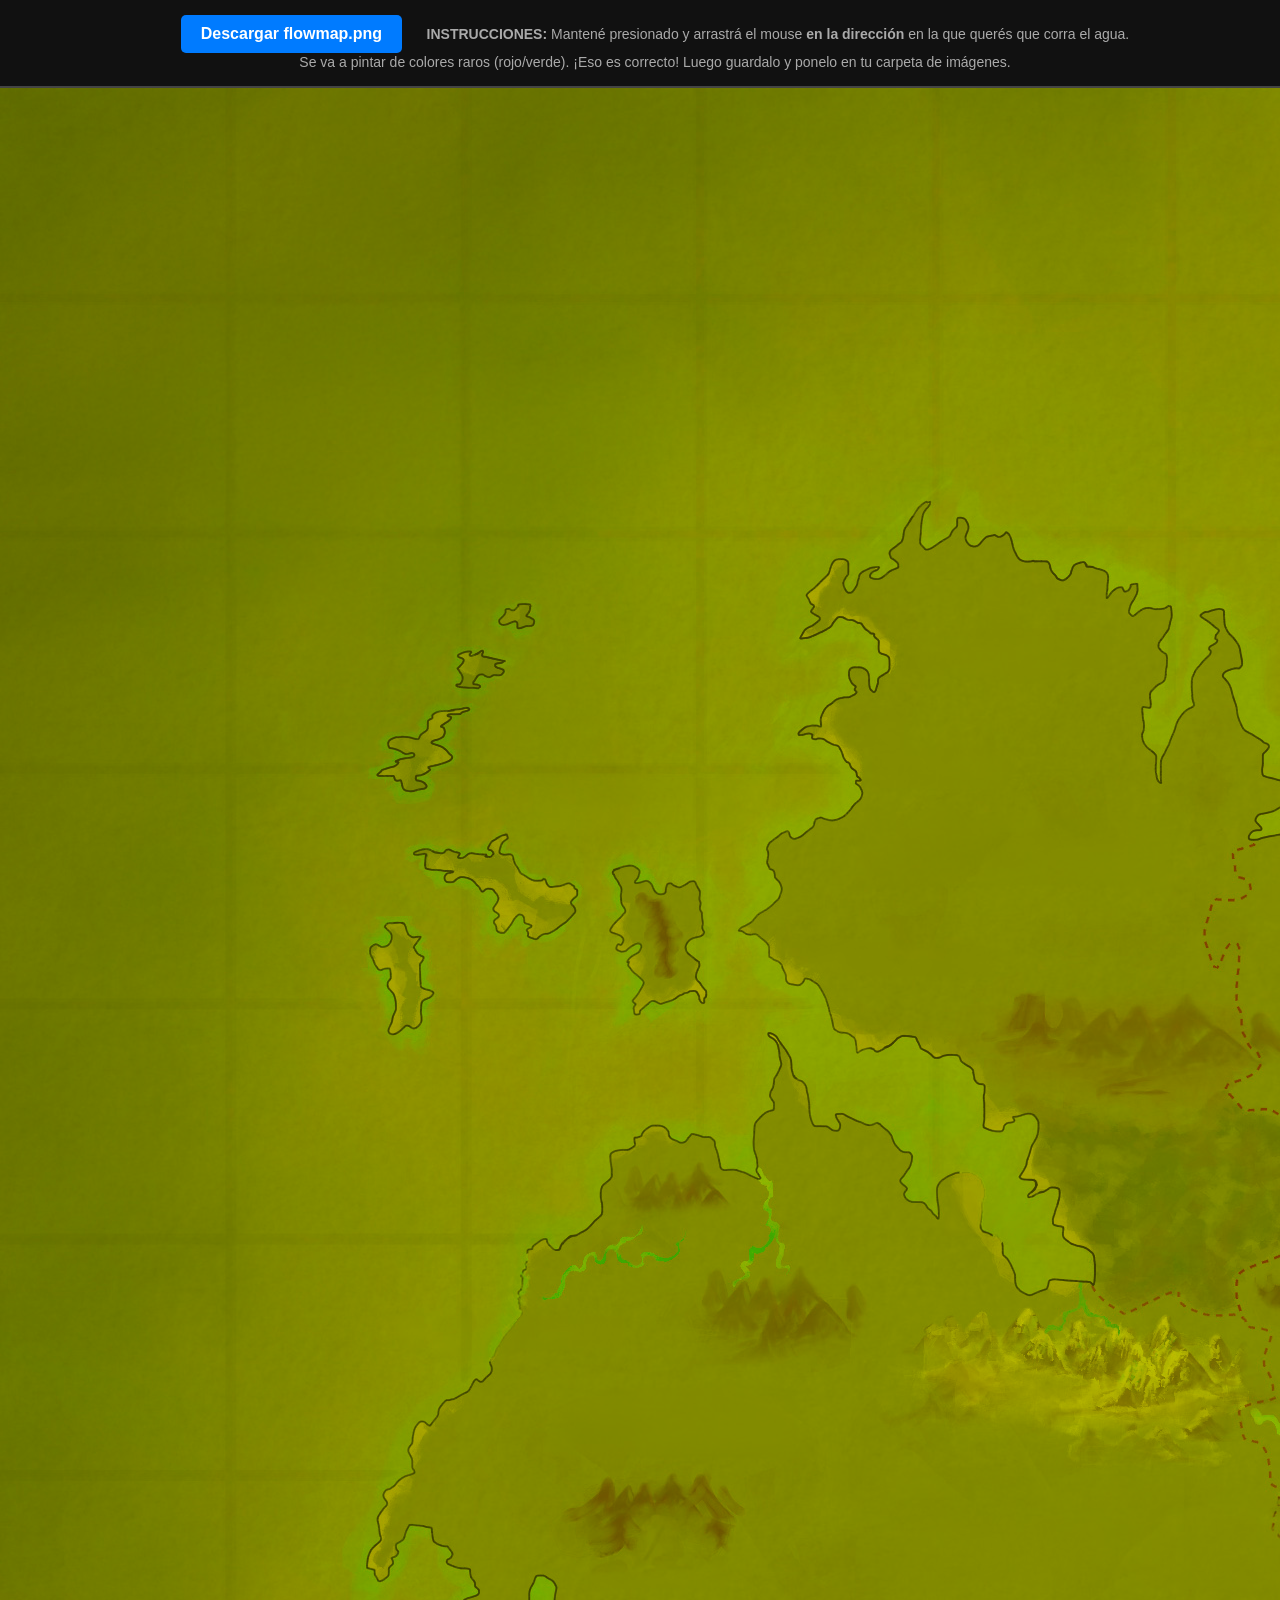
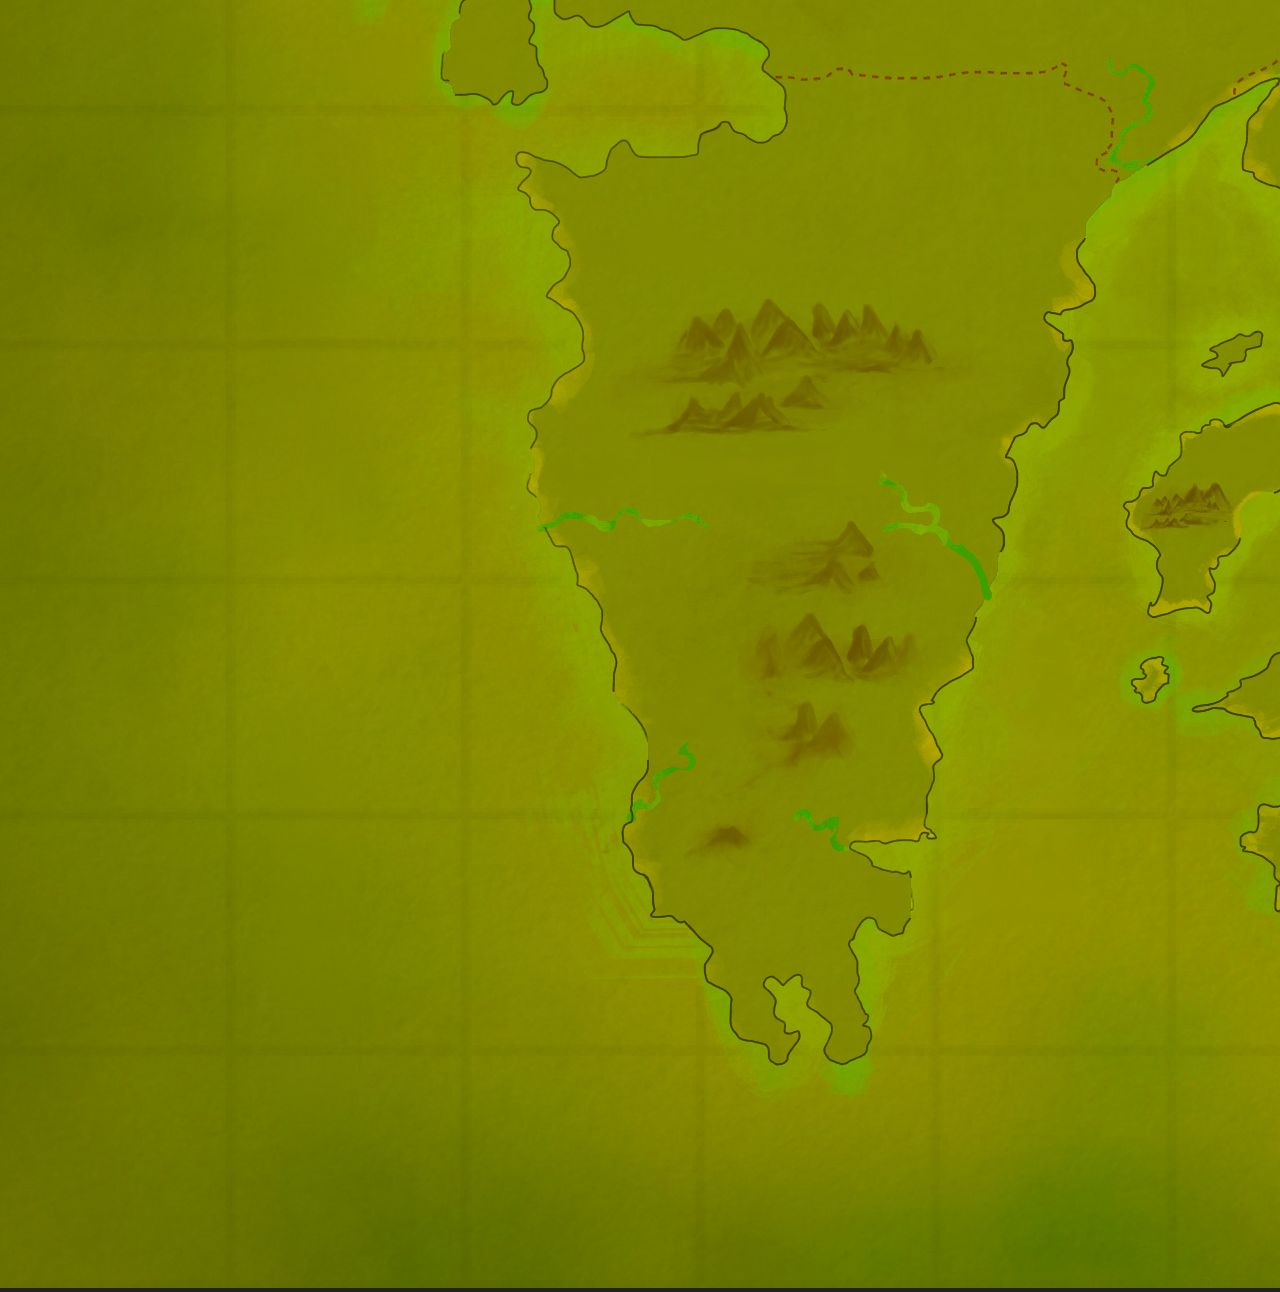
<file: crear_flowmap.html>
<!DOCTYPE html>
<html>
<head>
    <meta charset="utf-8">
    <title>Creador de Flowmap - Vekiar</title>
    <style>
        body { margin: 0; background: #222; color: white; font-family: sans-serif; text-align: center; }
        #container { position: relative; display: inline-block; margin-top: 60px; box-shadow: 0px 0px 20px black; }
        canvas { cursor: crosshair; }
        #bgCanvas { position: absolute; top: 0; left: 0; opacity: 0.5; pointer-events: none; mix-blend-mode: overlay; }
        #controls { padding: 15px; background: #111; position: fixed; top: 0; width: 100%; z-index: 10; border-bottom: 2px solid #444; }
        button { padding: 10px 20px; font-size: 16px; cursor: pointer; background: #007bff; color: white; border: none; border-radius: 5px; font-weight: bold; }
        button:hover { background: #0056b3; }
        .instructions { margin-left: 20px; font-size: 14px; color: #aaa; }
    </style>
</head>
<body>
    <div id="controls">
        <button onclick="download()">Descargar flowmap.png</button>
        <span class="instructions">
            <b>INSTRUCCIONES:</b> Mantené presionado y arrastrá el mouse <b>en la dirección</b> en la que querés que corra el agua. <br>
            Se va a pintar de colores raros (rojo/verde). ¡Eso es correcto! Luego guardalo y ponelo en tu carpeta de imágenes.
        </span>
    </div>
    
    <div id="container">
        <canvas id="flowCanvas"></canvas>
        <canvas id="bgCanvas"></canvas>
    </div>

    <script>
        const flowCanvas = document.getElementById('flowCanvas');
        const bgCanvas = document.getElementById('bgCanvas');
        const ctx = flowCanvas.getContext('2d');
        const bgCtx = bgCanvas.getContext('2d');
        
        const img = new Image();
        img.src = 'assets/images/vekiar_sin_letras.jpg'; 
        
        img.onload = () => {
            flowCanvas.width = img.width;
            flowCanvas.height = img.height;
            bgCanvas.width = img.width;
            bgCanvas.height = img.height;
            
            // Fondo Neutral de Flowmap (Ni se mueve en X ni en Y)
            ctx.fillStyle = "rgb(128, 128, 0)";
            ctx.fillRect(0, 0, flowCanvas.width, flowCanvas.height);
            
            // Dibujar mapa base para guiarnos
            bgCtx.drawImage(img, 0, 0);
        };

        let isDrawing = false;
        let lastX = 0;
        let lastY = 0;

        flowCanvas.addEventListener('mousedown', (e) => {
            isDrawing = true;
            lastX = e.offsetX;
            lastY = e.offsetY;
        });

        window.addEventListener('mouseup', () => {
            isDrawing = false;
        });

        flowCanvas.addEventListener('mousemove', (e) => {
            if (!isDrawing) return;
            
            const currentX = e.offsetX;
            const currentY = e.offsetY;
            
            let dx = currentX - lastX;
            let dy = currentY - lastY;
            
            const length = Math.sqrt(dx*dx + dy*dy);
            
            // Si nos movimos suficiente, calculamos el color
            if (length > 1.0) {
                dx /= length;
                dy /= length;
                
                // Mapeo vectorial de -1..1 a 0..255
                // El eje Y lo invertimos porque en los shaders WebGL Y+ es hacia arriba, pero en Canvas es hacia abajo
                const r = Math.round((dx * 0.5 + 0.5) * 255);
                const g = Math.round((-dy * 0.5 + 0.5) * 255);
                
                // Pincel suave
                const radius = 25;
                const gradient = ctx.createRadialGradient(currentX, currentY, 0, currentX, currentY, radius);
                gradient.addColorStop(0, `rgba(${r}, ${g}, 0, 0.4)`);
                gradient.addColorStop(1, `rgba(${r}, ${g}, 0, 0)`);
                
                ctx.fillStyle = gradient;
                ctx.beginPath();
                ctx.arc(currentX, currentY, radius, 0, Math.PI * 2);
                ctx.fill();
            }
            
            lastX = currentX;
            lastY = currentY;
        });

        function download() {
            const link = document.createElement('a');
            link.download = 'flowmap.png';
            link.href = flowCanvas.toDataURL('image/png');
            link.click();
        }
    </script>
</body>
</html>
</file>
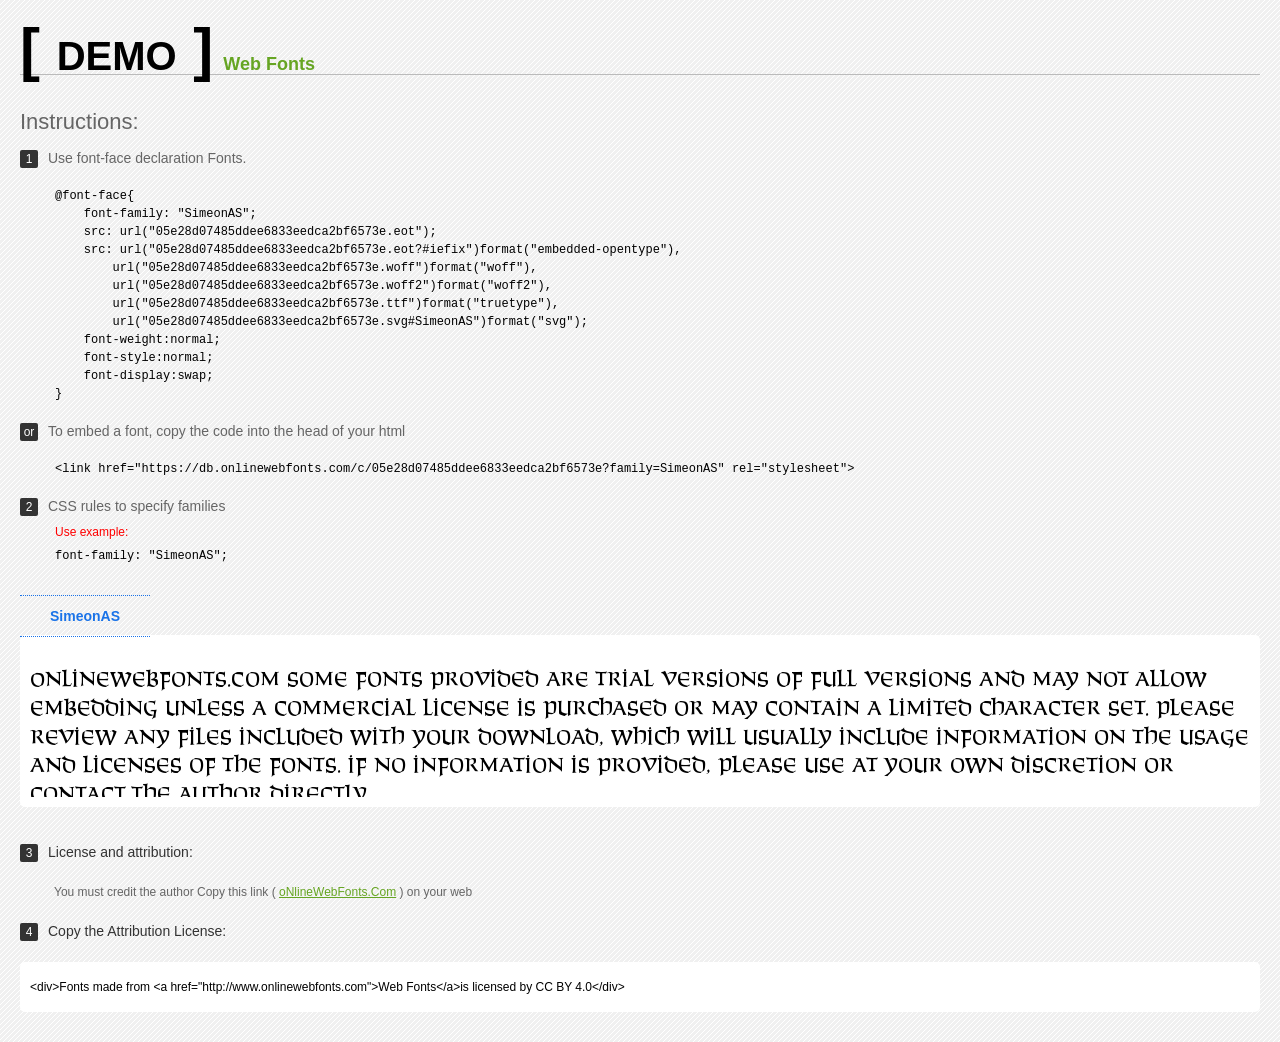
<file: assets/fonts/SimeonAS/Web Fonts/Web Fonts Demo.html>
<!doctype html>
<html>
<head>
<meta charset="utf-8">
<title>SimeonAS Fonts Demo</title>
<style type="text/css">
*{margin:0;padding:0;list-style-type:none;}body{font-family:Arial,Helvetica,sans-serif;line-height:1.5;font-size:16px;padding:20px;color:#333;background-image:url([data-uri]);}a{color:#66A523;}a:hover,.g:hover{opacity:0.7;}h1{font-size:60px;border-bottom:1px solid #bbb;line-height:20px;color:#000;text-transform:uppercase;margin-top:20px;}h1 a{font-size:18px;color:#66A523;text-decoration:none;text-transform:capitalize;margin-left:10px;}h1 font{font-size:40px;}.info{float:left;font-size:14px;margin-top:30px;color:#666;}.info .inst{font-size:22px;margin-bottom:10px;}.info span,.by span{color:#fff;border-radius:2px;display:inline-block;width:18px;height:18px;text-align:center;margin-right:10px;background-color:#333333;font-size:12px;line-height:18px;}.info .exs{font-size:12px;color:#666;margin-left:35px;display:block;}.info .exs font{color:#f00;line-height:30px;}.demo{float:left;width:100%;height:auto;padding-bottom:10px;margin-top:70px;background-color:#FFF;border-radius:5px;}.demo a{color:#1a73e8;float:left;font-weight:bold;font-size:14px;padding-right:30px;padding-left:30px;position:relative;border-top-width:1px;border-top-style:dotted;border-top-color:#1A73E8;text-decoration:none;border-bottom-width:1px;border-bottom-style:dotted;border-bottom-color:#1A73E8;line-height:40px;margin-top:-40px;}.demo .t{font-size:24px;float:left;width:calc(100% - 20px);color:#000;height:120px;margin-top:20px;line-height:1.2em;overflow-x:hidden;padding:10px;}.by{padding-top:15px;float:left;width:100%;margin-top:10px;margin-right:0;margin-bottom:10px;margin-left:0;font-size:14px;color:#666;}.by .b{padding-top:10px;padding-bottom:10px;color:#333;}.by .a{padding-top:10px;padding-bottom:10px;margin-left:34px;font-size:12px;}.te{width:100%;height:auto;border:0px solid #CCC;resize:none;float:left;margin-top:10px;line-height:16px;overflow:hidden;border-radius:5px;color:#000000;background-color:#FFF;font-size:12px;margin-bottom:20px;text-indent:10px;padding-top:17px;padding-bottom:17px;}pre{color:#000;}
</style>
<style type="text/css">

@font-face{
    font-family: "SimeonAS";
    src: url("05e28d07485ddee6833eedca2bf6573e.eot");
    src: url("05e28d07485ddee6833eedca2bf6573e.eot?#iefix")format("embedded-opentype"),
        url("05e28d07485ddee6833eedca2bf6573e.woff")format("woff"),
        url("05e28d07485ddee6833eedca2bf6573e.woff2")format("woff2"),
        url("05e28d07485ddee6833eedca2bf6573e.ttf")format("truetype"),
        url("05e28d07485ddee6833eedca2bf6573e.svg#SimeonAS")format("svg");
    font-weight:normal;
    font-style:normal;
    font-display:swap;
}

</style>
</head>
<body>
<h1> <span>[ <font>Demo</font> ]</span><a href="http://www.onlinewebfonts.com" target="_blank">Web Fonts</a></h1>
<div class="info">
  <div class="inst">Instructions:</div>
  <span>1</span>Use font-face declaration Fonts.
  <div class="exs">
    <pre>

@font-face{
    font-family: "SimeonAS";
    src: url("05e28d07485ddee6833eedca2bf6573e.eot");
    src: url("05e28d07485ddee6833eedca2bf6573e.eot?#iefix")format("embedded-opentype"),
        url("05e28d07485ddee6833eedca2bf6573e.woff")format("woff"),
        url("05e28d07485ddee6833eedca2bf6573e.woff2")format("woff2"),
        url("05e28d07485ddee6833eedca2bf6573e.ttf")format("truetype"),
        url("05e28d07485ddee6833eedca2bf6573e.svg#SimeonAS")format("svg");
    font-weight:normal;
    font-style:normal;
    font-display:swap;
}

</pre>
  </div>
  <span>or</span>To embed a font, copy the code into the head of your html
  <div class="exs">
<br/><pre>&lt;link href=&quot;https://db.onlinewebfonts.com/c/05e28d07485ddee6833eedca2bf6573e?family=SimeonAS&quot; rel=&quot;stylesheet&quot;&gt;</pre><br/>
  </div>
  <span>2</span>CSS rules to specify families
  <div class="exs"><font>Use example:</font> <br/>
    <pre>
font-family: &quot;SimeonAS&quot;;
</pre>
  </div>
</div>
<!--demo-->
<div class="demo"><a href="https://www.onlinewebfonts.com/download/05e28d07485ddee6833eedca2bf6573e" target="_blank">SimeonAS</a>
  <div class="t" style='font-family:"SimeonAS"'>
  OnlineWebFonts.Com Some fonts provided are trial versions of full versions and may not allow embedding 
unless a commercial license is purchased or may contain a limited character set. 
Please review any files included with your download, 
which will usually include information on the usage and licenses of the fonts. 
If no information is provided, 
please use at your own discretion or contact the author directly.</div>
</div>
<!--demo-->
<div class="by">
  <div class="b"><span>3</span>License and attribution:</div>
  <div class="a">You must credit the author Copy this link ( <a href="http://www.onlinewebfonts.com" target="_blank">oNlineWebFonts.Com</a> ) on your web</div>
  <div class="b"><span>4</span>Copy the Attribution License:</div>
  <div class="te">&lt;div&gt;Fonts made from &lt;a href="http://www.onlinewebfonts.com"&gt;Web Fonts&lt;/a&gt;is licensed by CC BY 4.0&lt;/div&gt;</div>
</div>
</body>
</html>
</file>
